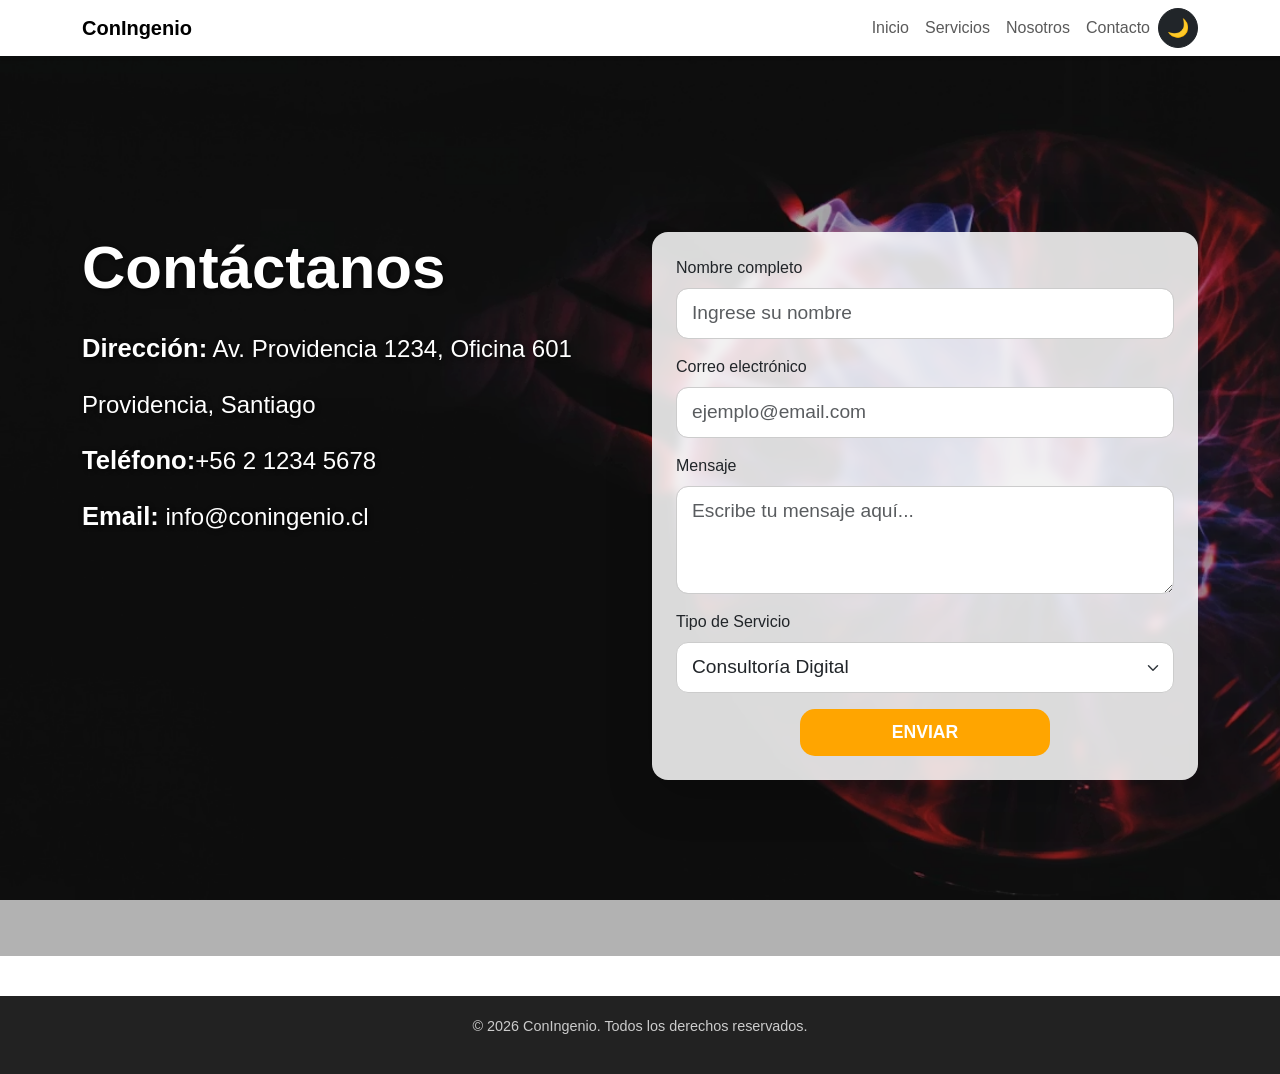
<file: ConIngenio/contacto.html>
<!DOCTYPE html>
<html lang="es">
<head>
    <meta charset="UTF-8" />
    <meta name="viewport" content="width=device-width, initial-scale=1" />
    <title>ConIngenio</title>
    <link rel="icon" type="image/png" href="img/favi.webp">
    <link href="https://cdn.jsdelivr.net/npm/bootstrap@5.3.3/dist/css/bootstrap.min.css" rel="stylesheet" />
    <link rel="stylesheet" href="css/contacto.css" />
</head>
<body>

<!-- MENÚ -->
    <nav class="navbar navbar-expand-lg navbar-light bg-white shadow-sm sticky-top">
        <div class="container">
            <a class="navbar-brand fw-bold" href="#">ConIngenio</a>
            <button class="navbar-toggler" type="button" data-bs-toggle="collapse" data-bs-target="#menu">
            <span class="navbar-toggler-icon"></span>
            </button>
            <div class="collapse navbar-collapse" id="menu">
                <ul class="navbar-nav ms-auto">
                    <li class="nav-item"><a class="nav-link" href="index.html">Inicio</a></li>
                    <li class="nav-item"><a class="nav-link" href="servicios.html">Servicios</a></li>
                    <li class="nav-item"><a class="nav-link" href="nosotros.html">Nosotros</a></li>
                    <li class="nav-item"><a class="nav-link" href="contacto.html">Contacto </a></li>
                </ul>
            </div>
            <!-- BOTÓN MODO OSCURO -->
            <button id="modo-btn" class="btn btn-dark">🌙</button> 
        </div>
    </nav>




<!-- contacto -->
<section class="contact-section d-flex align-items-center">
    <div class="container">
        <div class="row">
<!-- Información -->
        <div class="col-md-6 contact-info pe-md-5">
            <h2 class="mb-4 display-5">Contáctanos</h2>
            <p><strong>Dirección:</strong> Av. Providencia 1234, Oficina 601</p>
            <p><strong></strong>Providencia, Santiago </p>
            <p><strong>Teléfono:</strong>+56 2 1234 5678  </p>
            <p><strong>Email:</strong> info@coningenio.cl </p>
            <div class="social-icons mt-4">
                <a href="#"><i class="bi bi-facebook"></i></a>
                <a href="#"><i class="bi bi-instagram"></i></a>
                <a href="#"><i class="bi bi-twitter"></i></a>
                <a href="#"><i class="bi bi-youtube"></i></a>
            </div>
        </div>

<!-- Formulario -->
        <div class="col-12 col-lg-6">
            <div class="form-box p-4 rounded-4 shadow-lg">
                <form id="formulario">
                    <div class="mb-3">
                        <label for="nombre" class="form-label">Nombre completo</label>
                        <input type="text" class="form-control" id="nombre" placeholder="Ingrese su nombre" />
                        <div class="error-message text-danger small mt-1"></div>
                    </div>
                    
                    <div class="mb-3">
                        <label for="correo" class="form-label">Correo electrónico</label>
                        <input type="email" class="form-control" id="correo" placeholder="ejemplo@email.com" />
                        <div class="error-message text-danger small mt-1"></div>
                    </div>
                    
                    <div class="mb-3">
                        <label for="mensaje" class="form-label">Mensaje</label>
                        <textarea class="form-control" id="mensaje" rows="3" placeholder="Escribe tu mensaje aquí..."></textarea>
                        <div class="error-message text-danger small mt-1"></div>
                    </div>
                    
                    <div class="mb-3">
                        <label for="tipo" class="form-label">Tipo de Servicio</label>
                        <select id="tipo" name="tipo" class="form-select">
                            <option value="consulta">Consultoría Digital</option>
                            <option value="venta">Multiexperiencia</option>
                            <option value="compra">Ecosistemas</option>
                            <option value="otro">Low Code</option>
                        </select>
                    </div>
                    <button type="submit" class="btn btn-naranjo btn-custom" id="btn-enviar">ENVIAR</button>
                </form>
            </div>
        </div>
        </div>
    </div>
</section>

<!-- Modal Confirmación -->
<div class="modal fade" id="confirmModal" tabindex="-1" aria-labelledby="confirmModalLabel" aria-hidden="true">
    <div class="modal-dialog">
        <div class="modal-content">
            <div class="modal-header">
                <h1 class="modal-title fs-5" id="confirmModalLabel">Confirmar envío</h1>
                <button type="button" class="btn-close" data-bs-dismiss="modal" aria-label="Cerrar"></button>
            </div>
            
            <div class="modal-body">
                <p><strong>Nombre:</strong> <span id="modalNombre"></span></p>
                <p><strong>Correo:</strong> <span id="modalCorreo"></span></p>
                <p><strong>Mensaje:</strong> <span id="modalMensaje"></span></p>
                <p><strong>Tipo de consulta:</strong> <span id="modalTipo"></span></p>
            </div>
            
            <div class="modal-footer">
                <button type="button" class="btn btn-secondary" data-bs-dismiss="modal">Cancelar</button>
                <button type="button" id="confirmSend" class="btn btn-primary">Enviar formulario</button>
            </div>
        </div>
    </div>
</div>

<!-- Footer -->
<footer class="footer">
    <div class="container">
        <p>© 2026 ConIngenio. Todos los derechos reservados.</p>
    </div>
</footer>


<script src="https://cdn.jsdelivr.net/npm/bootstrap@5.3.3/dist/js/bootstrap.bundle.min.js"></script>
<script src="js/modo.js"></script>
<script src="js/contacto.js"></script>




</body>
</html>
</file>
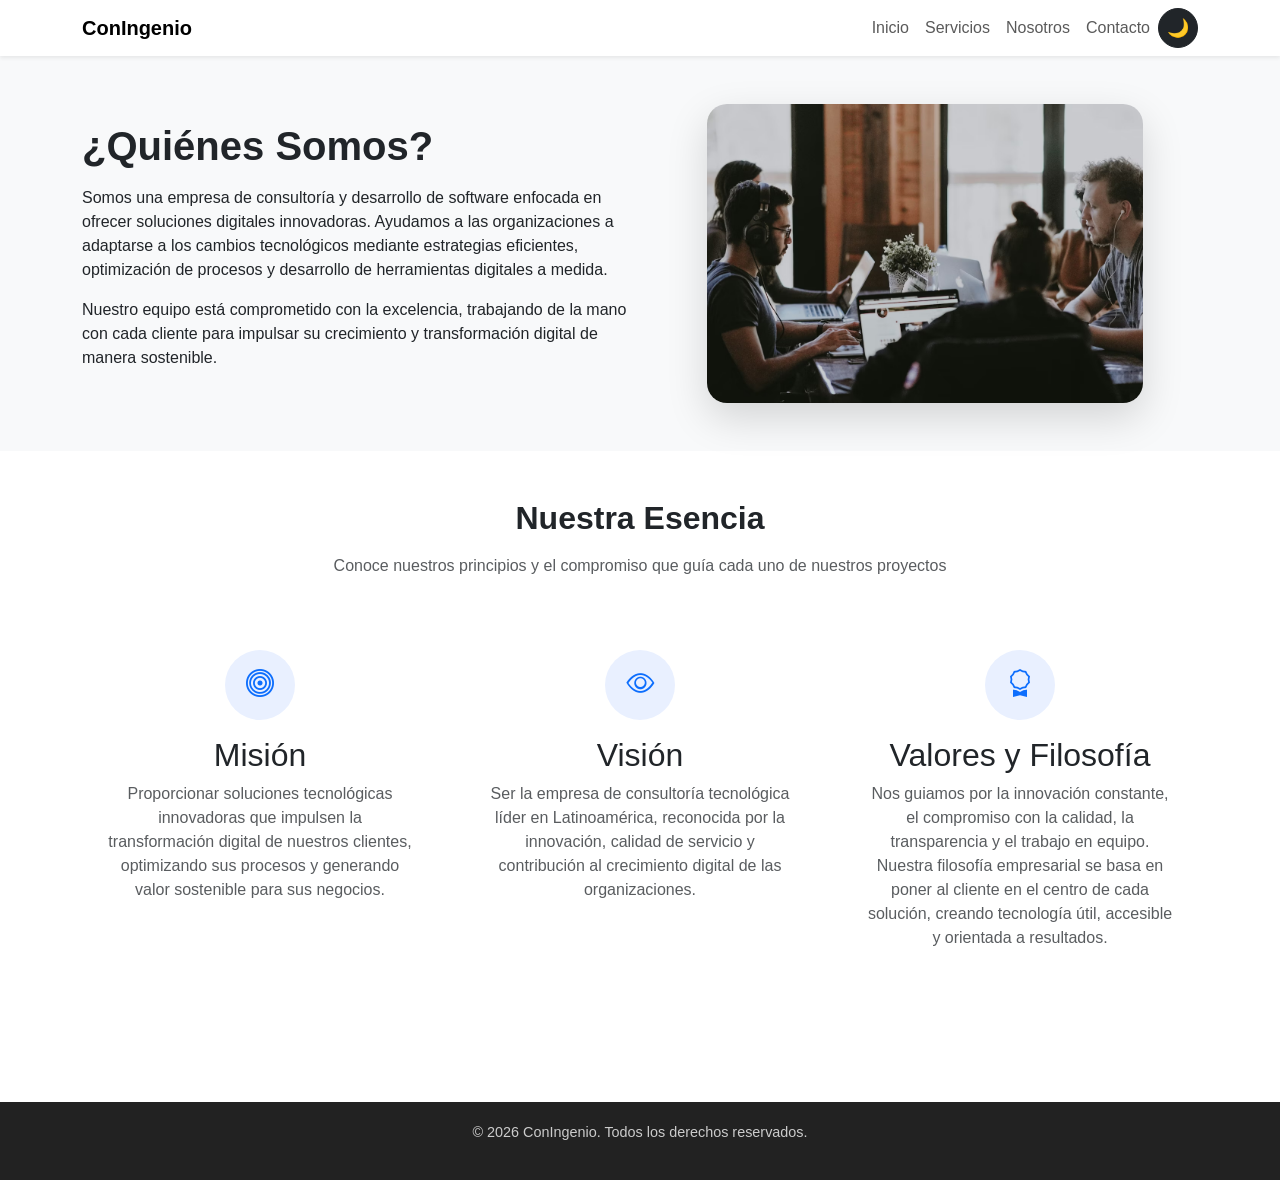
<file: ConIngenio/nosotros.html>
<!DOCTYPE html>
<html lang="es">
<head>
    <meta charset="UTF-8" />
    <meta name="viewport" content="width=device-width, initial-scale=1" />
    <title>ConIngenio</title>
    <link rel="icon" type="image/png" href="img/favi.webp">
    <link href="https://cdn.jsdelivr.net/npm/bootstrap@5.3.3/dist/css/bootstrap.min.css" rel="stylesheet" />
    <link href="https://cdn.jsdelivr.net/npm/bootstrap-icons@1.11.3/font/bootstrap-icons.css" rel="stylesheet">
    <link rel="stylesheet" href="css/nosotros.css" />
</head>
<body>

<!-- MENÚ -->
<nav class="navbar navbar-expand-lg navbar-light bg-white shadow-sm sticky-top">
    <div class="container">
        <a class="navbar-brand fw-bold" href="#">ConIngenio</a>
        <button class="navbar-toggler" type="button" data-bs-toggle="collapse" data-bs-target="#menu">
        <span class="navbar-toggler-icon"></span>
    </button>
    <div class="collapse navbar-collapse" id="menu">
        <ul class="navbar-nav ms-auto">
            <li class="nav-item"><a class="nav-link" href="index.html">Inicio</a></li>
            <li class="nav-item"><a class="nav-link" href="servicios.html">Servicios</a></li>
            <li class="nav-item"><a class="nav-link" href="nosotros.html">Nosotros</a></li>
            <li class="nav-item"><a class="nav-link" href="contacto.html">Contacto </a></li>
        </ul>
    </div>
    <!-- BOTÓN MODO OSCURO -->
    <button id="modo-btn" class="btn btn-dark">🌙</button>        
</div>
</nav>

<!-- 🔵 QUIÉNES SOMOS (NUEVO) -->
<section class="sobre-nosotros py-5 bg-light">
  <div class="container">
    <div class="row align-items-center">

      <!-- TEXTO -->
      <div class="col-md-6">
        <h1 class="fw-bold mb-3">¿Quiénes Somos?</h1>
        <p class="text-normal">
          Somos una empresa de consultoría y desarrollo de software enfocada en ofrecer soluciones digitales innovadoras.
          Ayudamos a las organizaciones a adaptarse a los cambios tecnológicos mediante estrategias eficientes,
          optimización de procesos y desarrollo de herramientas digitales a medida.
        </p>

        <p class="text-normal">
          Nuestro equipo está comprometido con la excelencia, trabajando de la mano con cada cliente
          para impulsar su crecimiento y transformación digital de manera sostenible.
        </p>
      </div>

      <!-- IMAGEN -->
      <div class="col-md-6 text-center">
        <img src="img/equipo.avif" alt="Equipo de trabajo en consultoría tecnológica" class="img-fluid img-sobre">
      </div>

    </div>
  </div>
</section>

<!-- 🔽 SECCIÓN MISIÓN, VISIÓN, VALORES -->
<section id="nosotros" class="py-5">
  <div class="container text-center">
    
    <h2 class="fw-bold mb-3">Nuestra Esencia</h2>
    <p class="text-muted mb-5">
      Conoce nuestros principios y el compromiso que guía cada uno de nuestros proyectos
    </p>

    <div class="row">

      <!-- MISIÓN -->
      <div class="col-md-4 mb-4">
        <div class="card-nosotros p-4 h-100">
          
          <div class="icono">
            <i class="bi bi-bullseye"></i>
          </div>

          <h2 class="mt-3">Misión</h2>
          <p class="text-muted">
            Proporcionar soluciones tecnológicas innovadoras que impulsen la transformación digital de nuestros clientes,
            optimizando sus procesos y generando valor sostenible para sus negocios.
          </p>

        </div>
      </div>

      <!-- VISIÓN -->
      <div class="col-md-4 mb-4">
        <div class="card-nosotros p-4 h-100">
          
          <div class="icono">
            <i class="bi bi-eye"></i>
          </div>

          <h2 class="mt-3">Visión</h2>
          <p class="text-muted">
            Ser la empresa de consultoría tecnológica líder en Latinoamérica, reconocida por la innovación,
            calidad de servicio y contribución al crecimiento digital de las organizaciones.
          </p>

        </div>
      </div>

      <!-- VALORES Y FILOSOFÍA -->
      <div class="col-md-4 mb-4">
        <div class="card-nosotros p-4 h-100">
          
          <div class="icono">
            <i class="bi bi-award"></i>
          </div>

          <h2 class="mt-3">Valores y Filosofía</h2>
          <p class="text-muted">
            Nos guiamos por la innovación constante, el compromiso con la calidad, la transparencia y el trabajo en equipo.
            Nuestra filosofía empresarial se basa en poner al cliente en el centro de cada solución,
            creando tecnología útil, accesible y orientada a resultados.
          </p>

        </div>
      </div>

    </div>
  </div>
</section>

<footer class="footer">
    <div class="container">
        <p>© 2026 ConIngenio. Todos los derechos reservados.</p>
    </div>
</footer>

<script src="https://cdn.jsdelivr.net/npm/bootstrap@5.3.3/dist/js/bootstrap.bundle.min.js"></script>
<script src="js/modo.js"></script>
</body>
</html>
</file>
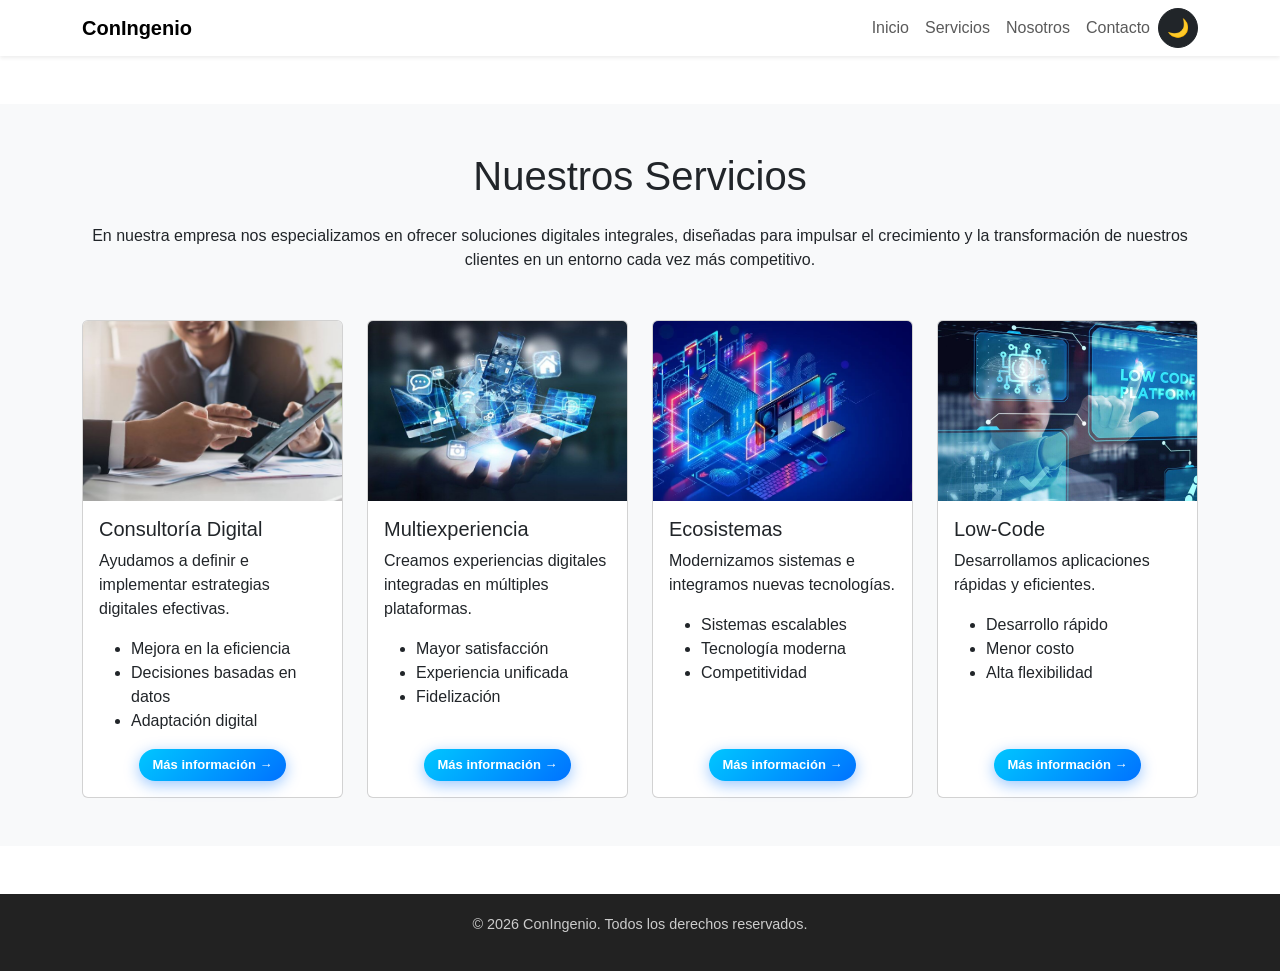
<file: ConIngenio/servicios.html>
<!DOCTYPE html>
<html lang="es">
<head>
    <meta charset="UTF-8" />
    <meta name="viewport" content="width=device-width, initial-scale=1" />
    <title>ConIngenio</title>
    <link rel="icon" type="image/png" href="img/favi.webp">
    <link href="https://cdn.jsdelivr.net/npm/bootstrap@5.3.3/dist/css/bootstrap.min.css" rel="stylesheet" />
    <link rel="stylesheet" href="css/servicios.css" />
</head>

<body>

<!-- MENÚ -->
<nav class="navbar navbar-expand-lg navbar-light bg-white shadow-sm sticky-top">
    <div class="container">
        <a class="navbar-brand fw-bold" href="#">ConIngenio</a>
        <button class="navbar-toggler" type="button" data-bs-toggle="collapse" data-bs-target="#menu">
            <span class="navbar-toggler-icon"></span>
        </button>

        <div class="collapse navbar-collapse" id="menu">
            <ul class="navbar-nav ms-auto">
                <li class="nav-item"><a class="nav-link" href="index.html">Inicio</a></li>
                <li class="nav-item"><a class="nav-link" href="servicios.html">Servicios</a></li>
                <li class="nav-item"><a class="nav-link" href="nosotros.html">Nosotros</a></li>
                <li class="nav-item"><a class="nav-link" href="contacto.html">Contacto</a></li>
            </ul>
        </div>
        <!-- BOTÓN MODO OSCURO -->
        <button id="modo-btn" class="btn btn-dark">🌙</button> 
    </div>
</nav>

<!-- SECCIÓN SERVICIOS -->
<section class="container-fluid my-5 py-5 bg-light">
    <div class="container">

        <h1 class="text-center mb-4">Nuestros Servicios</h1>
        <p class="text-center mb-5">
            En nuestra empresa nos especializamos en ofrecer soluciones digitales integrales, diseñadas para impulsar el crecimiento y la transformación de nuestros clientes en un entorno cada vez más competitivo.
        </p>

        <div class="row row-cols-1 row-cols-md-2 row-cols-lg-4 g-4">

            <!-- CARD 1 -->
            <div class="col">
                <div class="card h-100">
                    <img src="img/consultoria fin.jpg" class="card-img-top" alt="Estrategia digital">
                    <div class="card-body d-flex flex-column">
                        <h5 class="card-title">Consultoría Digital</h5>
                        <p class="card-text">Ayudamos a definir e implementar estrategias digitales efectivas.</p>

                        <ul class="beneficios">
                            <li>Mejora en la eficiencia</li>
                            <li>Decisiones basadas en datos</li>
                            <li>Adaptación digital</li>
                        </ul>

                        <div class="mt-auto text-center">
                            <a href="contacto.html" class="btn-info-custom">Más información →</a>
                        </div>
                    </div>
                </div>
            </div>

            <!-- CARD 2 -->
            <div class="col">
                <div class="card h-100">
                    <img src="img/multiexp.jpg" class="card-img-top" alt="Multiexperiencia">
                    <div class="card-body d-flex flex-column">
                        <h5 class="card-title">Multiexperiencia</h5>
                        <p class="card-text">Creamos experiencias digitales integradas en múltiples plataformas.</p>

                        <ul class="beneficios">
                            <li>Mayor satisfacción</li>
                            <li>Experiencia unificada</li>
                            <li>Fidelización</li>
                        </ul>

                        <div class="mt-auto text-center">
                            <a href="contacto.html" class="btn-info-custom">Más información →</a>
                        </div>
                    </div>
                </div>
            </div>

            <!-- CARD 3 -->
            <div class="col">
                <div class="card h-100">
                    <img src="img/ecosistema 2.webp" class="card-img-top" alt="Ecosistemas">
                    <div class="card-body d-flex flex-column">
                        <h5 class="card-title">Ecosistemas</h5>
                        <p class="card-text">Modernizamos sistemas e integramos nuevas tecnologías.</p>

                        <ul class="beneficios">
                            <li>Sistemas escalables</li>
                            <li>Tecnología moderna</li>
                            <li>Competitividad</li>
                        </ul>

                        <div class="mt-auto text-center">
                            <a href="contacto.html" class="btn-info-custom">Más información →</a>
                        </div>
                    </div>
                </div>
            </div>

            <!-- CARD 4 -->
            <div class="col">
                <div class="card h-100">
                    <img src="img/low code.jpg" class="card-img-top" alt="Low Code">
                    <div class="card-body d-flex flex-column">
                        <h5 class="card-title">Low-Code</h5>
                        <p class="card-text">Desarrollamos aplicaciones rápidas y eficientes.</p>

                        <ul class="beneficios">
                            <li>Desarrollo rápido</li>
                            <li>Menor costo</li>
                            <li>Alta flexibilidad</li>
                        </ul>

                        <div class="mt-auto text-center">
                            <a href="contacto.html" class="btn-info-custom">Más información →</a>
                        </div>
                    </div>
                </div>
            </div>

        </div>
    </div>
</section>

<!-- FOOTER -->
<footer class="footer">
    <div class="container">
        <p>© 2026 ConIngenio. Todos los derechos reservados.</p>
    </div>
</footer>

<script src="https://cdn.jsdelivr.net/npm/bootstrap@5.3.3/dist/js/bootstrap.bundle.min.js"></script>
<script src="js/modo.js"></script>

</body>
</html>
</file>
<file: ConIngenio/css/contacto.css>
body {
    margin: 0;
    padding: 0;
    font-family: 'Segoe UI', sans-serif;
    display:flex;
    flex-direction: column;
}
/* Fondo con imagen y opacidad */
.contact-section {
    position: relative;
    background: url('../img/fondo1.avif') no-repeat center center/cover;
    background-attachment: fixed;
    min-height: 100vh;
    display: flex;
    align-items: center;
    justify-content: center;
    padding:  100px 20px;
    overflow: hidden;
    flex: 1;
}

.contact-section::before {
    content: "";
    position: absolute;
    top: 0; left: 0;
    width: 100%;
    height: 100%;
    background-color: rgba(0, 0, 0, 0.3);
    z-index: 2;
}

.contact-section .container {
    position: relative;
    z-index: 3;
}

.contact-info,
.contact-info p,
.contact-info strong,
.contact-info h2 {
    color: white;
}

.contact-info {
    text-shadow: 1px 1px 5px rgba(0,0,0,0.7);
}

.contact-info h2 {
    font-weight: bold;
    font-size:60px;
}

.contact-info p {
    font-size: 1.5rem;
    margin-bottom: 15px;
    line-height: 1.6;
}


.contact-info strong {
    font-size: 1.6rem; /* resalta "Dirección", "Teléfono", etc */
}

.social-icons a {
    color: #ffa500;
    font-size: 4.0rem;
    margin-right: 30px;
}

.form-box {
    background-color: rgba(255, 255, 255, 0.85);
    backdrop-filter: blur(5px);
    width: 100%;
    max-width: 550px;
    height: auto;
}

.form-box input.form-control,
.form-box textarea.form-control,
.form-box select.form-select {
    font-size: 1.2rem;
    padding: 10px 15px;
    border-radius: 12px;
    border: 1.5px solid #ccc;
    transition: border-color 0.3s ease;
}

.form-box input.form-control:focus,
.form-box textarea.form-control:focus,
.form-box select.form-select:focus {
    border-color: #ffb500; 
    box-shadow: 0 0 8px rgba(255, 181, 0, 0.6);
    outline: none;
}

/* Botón personalizado color naranjo */
.btn-naranjo {
    background-color: #ffa500; 
    color: white;
    border: none;
    transition: background-color 0.3s ease;
}

.btn-naranjo:hover {
    background-color: #e69500; 
}

/* Botón más moderno y corto */
.btn-custom {
    width: 250px;
    border-radius: 15px;
    font-weight: bold;
    font-size: 1.1rem;
    padding: 10px 30px;
    display: block;
    margin: 0 auto;
}

#modo-btn {
    border-radius: 50%;
    width: 40px;
    height: 40px;
    padding: 0;
    font-size: 18px;
}

  /* footer */
.footer {
    background-color: #222; 
    color: #ccc;            
    text-align: center;
    padding: 20px 10px;
    font-size: 0.9rem;
    margin-top: 40px;
}

.dark-mode {
    background-color: #121212;
    color: white;
}

/* textos generales */
.dark-mode p,
.dark-mode h1,
.dark-mode h2,
.dark-mode h3,
.dark-mode h4,
.dark-mode h5,
.dark-mode label,
.dark-mode span,
.dark-mode a {
    color: white !important;
}

/* cards */
.dark-mode .card,
.dark-mode .servicio-box,
.dark-mode .form-box,
.dark-mode .card-nosotros {
    background-color: #1e1e1e;
    color: white;
}

/* navbar */
.dark-mode .navbar {
    background-color: #111 !important;
}

.dark-mode .nav-link,
.dark-mode .navbar-brand {
    color: white !important;
}

.dark-mode .form-box {
    background-color: rgba(0,0,0,0.7);
    color: white;
}

.dark-mode .form-control {
    background-color: #222;
    color: white;
    border: 1px solid #555;
}

.dark-mode .footer {
    background-color: #000;
}

@media (max-width: 768px) {
    .form-box {
        width: 100% !important;
        height: auto !important;
        padding: 20px !important;
    }
}



@media (min-width: 769px) and (max-width: 1024px) {

    .contact-section {
        flex-direction: column;
    }

    .contact-info {
        text-align: center;
    }

    .form-box {
        margin-top: 30px;
    }
}
</file>
<file: ConIngenio/css/nosotros.css>
body {
    margin: 0;
    padding: 0;
    font-family: 'Segoe UI', sans-serif;
}

/* TARJETAS INTERACTIVAS */
.card-nosotros {
    background: #ffffff;
    border-radius: 15px;
    transition: all 0.3s ease;
    cursor: pointer;
}

.card-nosotros:hover {
    transform: translateY(-10px) scale(1.03);
    box-shadow: 0 15px 35px rgba(0, 0, 0, 0.1);
}

/* ICONO */
.icono {
    width: 70px;
    height: 70px;
    background-color: #e9f0ff;
    color: #0d6efd;
    font-size: 28px;
    display: flex;
    align-items: center;
    justify-content: center;
    border-radius: 50%;
    margin: 0 auto;
    transition: 0.3s;
}

/* EFECTO ICONO */
.card-nosotros:hover .icono {
    background-color: #0d6efd;
    color: white;
    transform: scale(1.1);
}

/* IMAGEN */
.img-sobre {
    max-width: 80%;
    border-radius: 20px;
    box-shadow: 0 15px 40px rgba(0,0,0,0.15);
    transition: 0.3s;
}

.img-sobre:hover {
    transform: scale(1.03);
}

/* FOOTER */
.footer {
    background-color: #222;
    color: #ccc;
    text-align: center;
    padding: 20px 10px;
    font-size: 0.9rem;
    margin-top: 40px;
}

/* BOTÓN MODO */
#modo-btn {
    border-radius: 50%;
    width: 40px;
    height: 40px;
    padding: 0;
    font-size: 18px;
}

/* DARK MODE GLOBAL */
.dark-mode {
    background-color: #121212;
}

/* EVITAR CONFLICTOS CON BOOTSTRAP */
.dark-mode .card-nosotros,
.dark-mode .card,
.dark-mode .img-sobre {
    background-color: #ffffff !important;
}

/* TODO EL TEXTO SIEMPRE NEGRO */
.dark-mode p,
.dark-mode h1,
.dark-mode h3,
.dark-mode label,
.dark-mode span,
.dark-mode a,
.dark-mode .text-muted,
.dark-mode .lead {
    color: #000 !important;
}
/* FIX BOOTSTRAP text-muted */
.dark-mode .text-muted {
    color: #d6d6d6 !important;
}

/* LEAD */
.dark-mode .lead {
    color: #111 !important;
}
.dark-mode a {
    color: #4da3ff !important;
}

.dark-mode .navbar {
    background-color: #111 !important;
}

.dark-mode .nav-link,
.dark-mode .navbar-brand {
    color: #fff !important;
}

.dark-mode .card-nosotros {
    background-color: #1e1e1e !important;
    color: #f1f1f1 !important;
}

.dark-mode .footer {
    background-color: #000 !important;
    color: #ffffff !important;
}

.dark-mode .footer p {
    color: #ffffff !important;
}

.texto-normal {
    color: #000 !important;
}
@media (max-width: 768px) {
    .form-box {
        width: 100% !important;
        height: auto !important;
        padding: 20px !important;
    }
}
</file>
<file: ConIngenio/css/servicios.css>
html, body {
  height: 100%;
}

body {
  display: flex;
  flex-direction: column;
  font-family: 'Segoe UI', sans-serif;
}

/* BOTÓN INFO */
.btn-info-custom {
  display: inline-block;
  margin: 0 auto;
  text-align: center;

  padding: 6px 14px;   /* 👈 aquí se hace pequeño de verdad */
  font-size: 13px;     /* 👈 texto más compacto */
  border-radius: 18px; /* 👈 menos “grande” visualmente */

  background: linear-gradient(135deg, #00c6ff, #0072ff);
  color: white;
  text-decoration: none;
  font-weight: 600;

  transition: all 0.3s ease;
  box-shadow: 0 4px 15px rgba(0, 114, 255, 0.4);
}
.btn-info-custom:hover {
  transform: scale(1.05);
  box-shadow: 0 8px 25px rgba(0, 114, 255, 0.6);
}




/* CARDS */
.card-img-top {
  height: 180px;
  object-fit: cover;
}

.card {
  height: 100%;
  transition: transform 0.3s ease, box-shadow 0.3s ease;
}

.card:hover {
  transform: translateY(-5px);
  box-shadow: 0 10px 25px rgba(0,0,0,0.2);
}

/* FOOTER */
.footer {
  background-color: #222;
  color: #ccc;
  text-align: center;
  padding: 20px 10px;
  font-size: 0.9rem;
  margin-top: auto;
}

/* BOTÓN MODO */
#modo-btn {
  border-radius: 50%;
  width: 40px;
  height: 40px;
  padding: 0;
  font-size: 18px;
}

/* 🌙 DARK MODE GLOBAL */
.dark-mode {
  background-color: #121212;
  color: #f1f1f1;
}

.dark-mode p,
.dark-mode h1,
.dark-mode h3,
.dark-mode h4,
.dark-mode h5,
.dark-mode h6,
.dark-mode label,
.dark-mode span {
  color: #000 !important;
}

/* FIX BOOTSTRAP text-muted */
.dark-mode .text-muted {
    color: #333 !important;
}

/* LEAD */
.dark-mode .lead {
    color: #f1f1f1 !important;
}

.dark-mode a {
  color: #4da3ff !important;
}

.dark-mode .navbar {
  background-color: #111 !important;
}

.dark-mode .nav-link,
.dark-mode .navbar-brand {
  color: #fff !important;
}

/* CARDS (FONDO CLARO PARA BUENA LEGIBILIDAD) */
.dark-mode .card {
  background-color: #ffffff !important;
}

/* TEXTO DENTRO DE LAS CARDS (ESTO ERA LO QUE FALLABA) */
.dark-mode .card-title,
.dark-mode .card-text,
.dark-mode .beneficios li {
  color: #ffffff !important;
}

.dark-mode .card,
.dark-mode .card-body {
  background-color: #1e1e1e !important;
  color: #f1f1f1 !important;
}
.dark-mode .btn-info-custom {
  color: #ffffff !important;
  box-shadow: 0 4px 15px rgba(0, 0, 0, 0.6);
}

.dark-mode .btn-info-custom:hover {
  box-shadow: 0 8px 25px rgba(0, 0, 0, 0.8);
}
.dark-mode .footer {
  background-color: #000 !important;
  color: #ffffff !important;
}

.dark-mode .footer p {
  color: #ffffff !important;
}

@media (max-width: 768px) {
    .form-box {
        width: 100% !important;
        height: auto !important;
        padding: 20px !important;
    }
}
</file>
